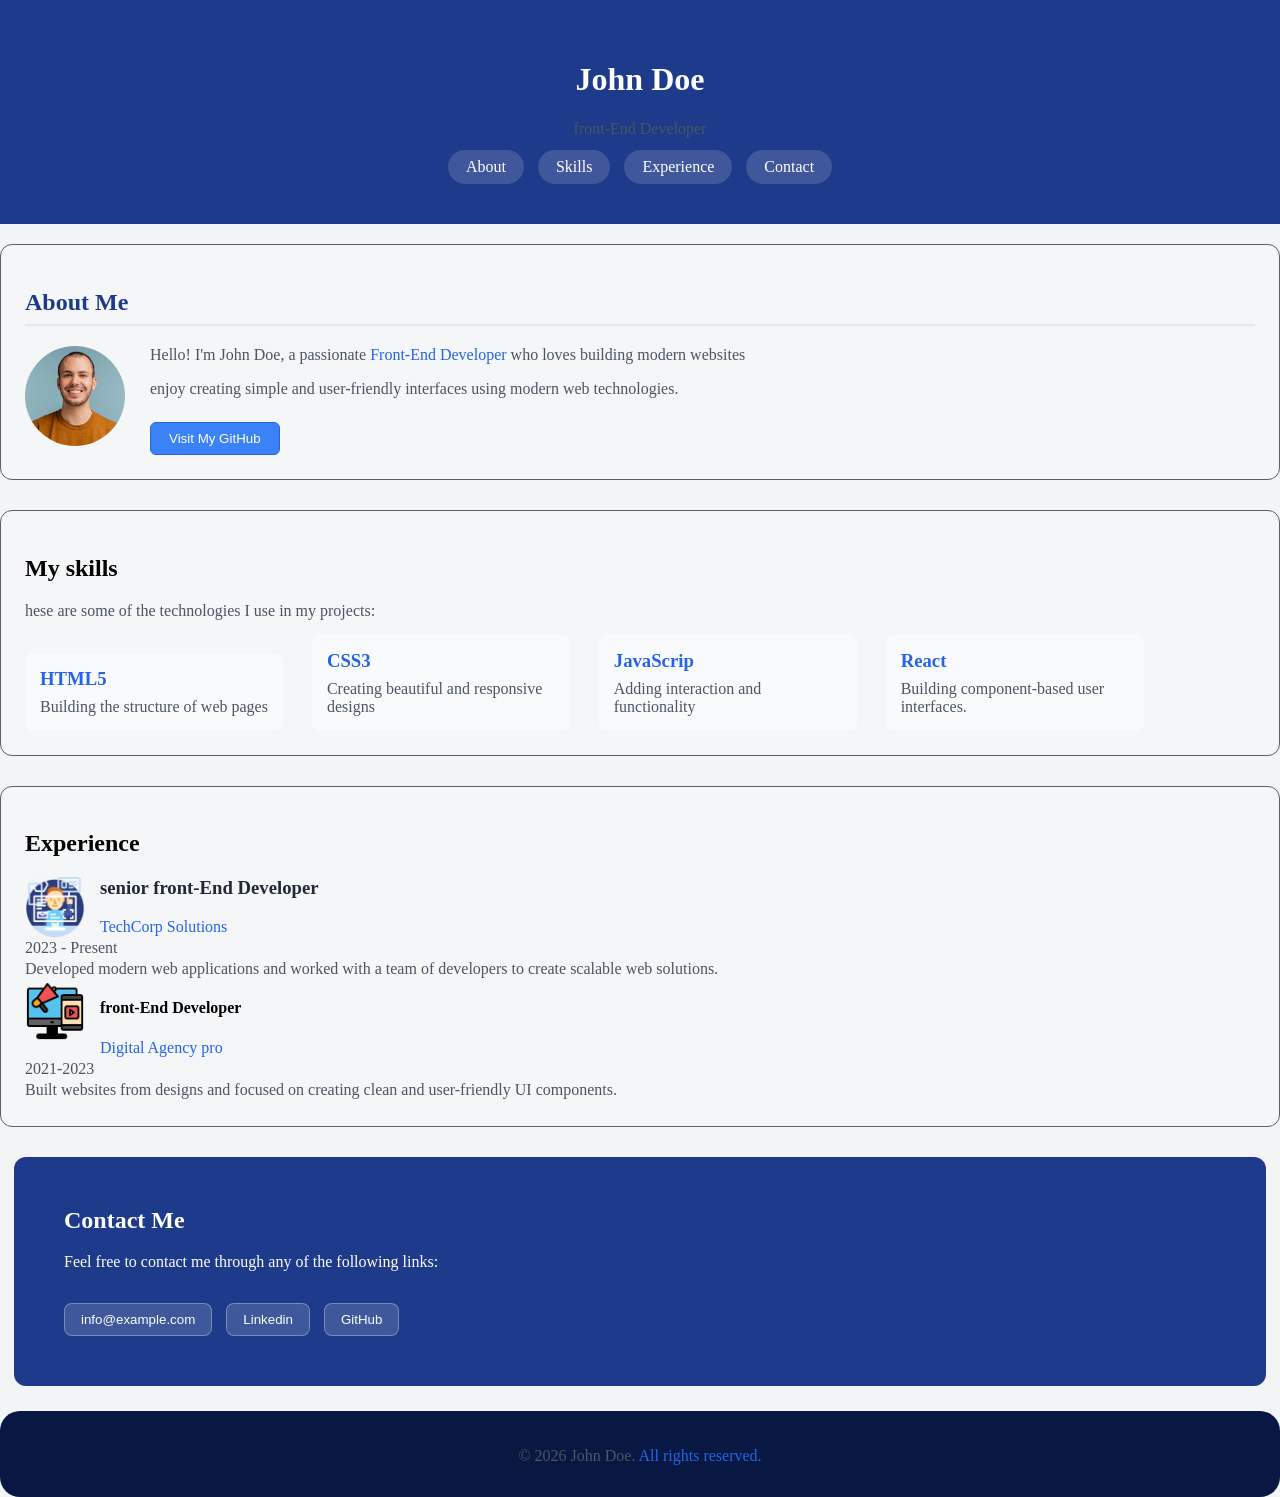
<file: index.html>
<!doctype html>
<html lang="en">
  <head>
    <meta charset="UTF-8" />
    <meta name="viewport" content="width=device-width, initial-scale=1.0" />
    <title>Assignment 1</title>
    <link rel="stylesheet" href="./CSS/main.css" />
  </head>

  <body>
    <div class="header">
      <!-- <div class="container"> -->
      <h1>John Doe</h1>
      <p>front-End Developer</p>

      <a href="#about">About</a>
      <a href="#skills">Skills</a>
      <a href="#experience">Experience</a>
      <a href="#contact">Contact</a>
    </div>
    <div class="about card" id="about">
      <h2>About Me</h2>
      <div class="about-content">
        <img
          src="./images/_files/person.jpg"
          title="profile picter"
          alt="profile picter"
        />
        <p>
          Hello! I'm John Doe, a passionate <span>Front-End Developer</span> who
          loves building modern websites
        </p>
        <p>
          enjoy creating simple and user-friendly interfaces using modern web
          technologies.
        </p>
        <button>Visit My GitHub</button>
      </div>
    </div>
    <div class="Skills card" id="Skills">
      <h2>My skills</h2>
      <p>hese are some of the technologies I use in my projects:</p>

      <div class="skills-list">
        <div class="skill-item">
          <h3>HTML5</h3>
          <p>Building the structure of web pages</p>
        </div>

        <div class="skill-item">
          <h3>CSS3</h3>
          <p>Creating beautiful and responsive designs</p>
        </div>
        <div class="skill-item">
          <h3>JavaScrip</h3>
          <p>Adding interaction and functionality</p>
        </div>
        <div class="skill-item">
          <h3>React</h3>
          <p>Building component-based user interfaces.</p>
        </div>
      </div>
    </div>
    <div class="experience card" id="experience">
      <h2>Experience</h2>
      <img
        src=".//images/_files/senior front end.png"
        title="senior"
        alt="senior"
      />
      <h3>senior front-End Developer</h3>
      <p><span>TechCorp Solutions</span></p>
      <p>2023 - Present</p>
      <p>
        Developed modern web applications and worked with a team of developers
        to create scalable web solutions.
      </p>

      <img src="./images/_files/frond-end.png" alt="" />
      <h4>front-End Developer</h4>
      <p><span>Digital Agency pro</span></p>
      <p>2021-2023</p>
      <p>
        Built websites from designs and focused on creating clean and
        user-friendly UI components.
      </p>
    </div>
    
    <div class="contact card" id="contact">
      <h2>Contact Me</h2>
      <p>Feel free to contact me through any of the following links:</p>
      <button>info@example.com</button>
      <button>Linkedin</button>
      <button>GitHub</button>
    </div>
    <div class="footer">
      <p>© 2026 John Doe. <span>All rights reserved.</span></p>
    </div>
  </body>
</html>
</file>
<file: CSS/main.css>
body {
  background-color: #f3f4f6;
  margin: 0;
}

.header {
  background-color: #1e3a8a;
  text-align: center;
  color: white;
  padding: 40px 20px;
}
/* .container{
  width: 90%;
  margin: auto;

} */
a {
  color: white;
  text-decoration: none;
  background-color: rgba(255, 255, 255, 0.15);
  padding: 8px 18px;
  border-radius: 20px;
  margin: 0 5px;
  display: inline-block;
}
.about-content img {
  width: 100px;
  height: 100px;
  border-radius: 50%;
  float: left;
  margin-right: 25px;

}
.about {
  background-color: #ffffff;
  border: 1px solid #e5e7eb;
  border-radius: 12px;
  padding: 24px;
  margin: 20px auto;
}
.about h2 {
  border-bottom: 2px solid #e5e7eb;
  padding-bottom: 8px;
  color: #1e3a8a;

}
p {
  color: #4b5563;
  margin-bottom: 12px;
  display: block;

}
button {
  background-color: #3b82f6;
  border-radius: 6px;
  color: #ffffff;
  border: 1px solid #2563eb;
  padding: 8px 18px;
  margin-top: 12px;
}
span {
  color: #2563eb;
}
.card {
  background-color:  rgba(255, 255, 255, 0.15);;
  border: 1px solid #5d5f63;
  border-radius: 12px;
  padding: 24px;
  margin-bottom: 30px;
}
.skills-list {
  margin-top: 15px;
  box-sizing: border-box;
}
.skill-item {
  width: 21%;
  margin-right: 2%;
  background: #f9fafb;
  padding: 15px;
  border-radius: 8px;
  box-sizing: border-box;
  text-align: left;
  display: inline-block;
}
.skill-item h3 {
  color: #2563eb;
  margin-bottom: 8px;
  margin-top: 0;
}
.skill-item p {
  color: #4b5563;
  margin: 0;
}
.experience img{
    width: 60px;
  height: 60px;
  float: left;
  border-radius: 8px;
  margin-right: 15px;

} 
.experience h3{
  margin-top: 0;
  color: #1f2937;
}
.experience p{
  margin: 3px 0;

}

.contact{
    background-color: #1e3a8a;
    color: #ffffff;
    border: none;
    border-radius: 12px;
    padding: 50px;
    margin: 25px auto;
    width: 90%;

}
.contact h2{
    color:#ffffff;
    margin-top: 0;
    border-bottom: none;
    padding-bottom: 0;

}

.contact p{
    color: #ffffff;
    margin-bottom: 20px;


}
.contact button{
    background-color: rgba(255, 255, 255, 0.15);
    color: #ffffff;
    border: 1px solid rgba(255, 255, 255, 0.3);
    padding: 8px 16px;
    border-radius: 8px;
    margin-right: 10px;
}
.footer{
  background-color: #091842;
  color: #ffffff;
  text-align: center;
  padding: 20px;
  border-radius: 20px;
  margin-top: 20px;
}
</file>
